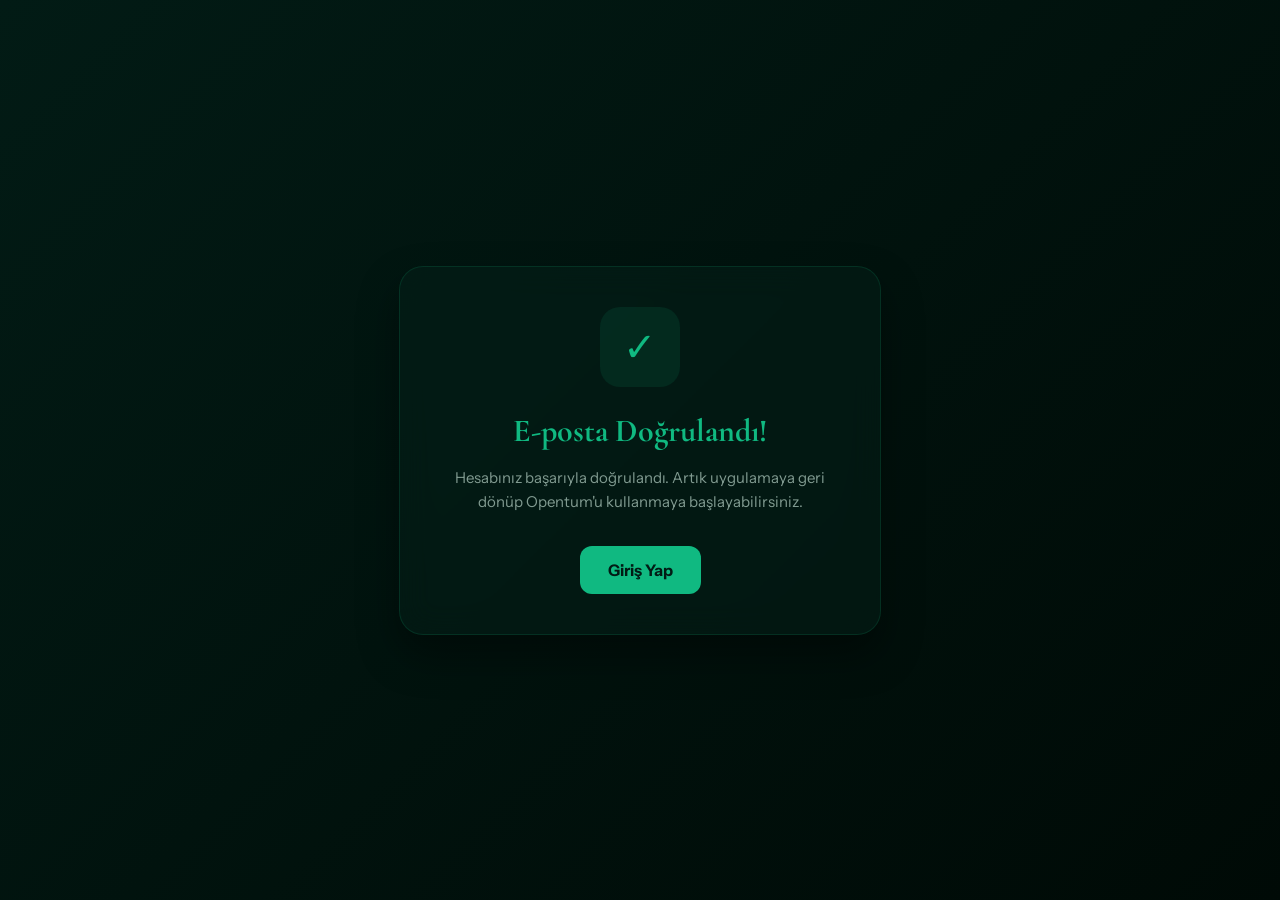
<file: verify_success.html>
<!DOCTYPE html>
<html lang="tr">
<head>
    <meta charset="UTF-8">
    <meta name="viewport" content="width=device-width, initial-scale=1.0">
    <title>E-posta Doğrulandı | Opentum</title>
    <style>
        body {
            margin: 0;
            padding: 0;
            font-family: 'Instrument Sans', -apple-system, sans-serif;
            background: linear-gradient(135deg, #021B15 0%, #000a06 100%);
            height: 100vh;
            display: flex;
            align-items: center;
            justify-content: center;
            color: #F4FBF7;
        }
        .card {
            background: rgba(6, 36, 28, 0.4);
            backdrop-filter: blur(16px);
            -webkit-backdrop-filter: blur(16px);
            border: 1px solid rgba(16, 185, 129, 0.15);
            padding: 40px;
            border-radius: 24px;
            text-align: center;
            max-width: 400px;
            width: 90%;
            box-shadow: 0 20px 40px rgba(0,0,0,0.4);
        }
        .icon-box {
            width: 80px;
            height: 80px;
            background: rgba(16, 185, 129, 0.1);
            border-radius: 20px;
            display: flex;
            align-items: center;
            justify-content: center;
            margin: 0 auto 24px;
        }
        .icon {
            color: #10B981;
            font-size: 40px;
        }
        h1 {
            font-family: 'Cormorant Garamond', Georgia, serif;
            color: #10B981;
            font-size: 32px;
            font-weight: 700;
            margin-bottom: 16px;
        }
        p {
            color: #819B91;
            line-height: 1.6;
            margin-bottom: 32px;
            font-size: 15px;
        }
        .btn {
            background: #10B981;
            color: #021B15;
            padding: 14px 28px;
            border-radius: 12px;
            text-decoration: none;
            font-weight: bold;
            display: inline-block;
            transition: transform 0.2s;
        }
        .btn:hover {
            transform: scale(1.05);
        }
    </style>
    <link href="https://fonts.googleapis.com/css2?family=Cormorant+Garamond:wght@700&family=Instrument+Sans:wght@400;700&display=swap" rel="stylesheet">
</head>
<body>
    <div class="card">
        <div class="icon-box">
            <span class="icon">✓</span>
        </div>
        <h1>E-posta Doğrulandı!</h1>
        <p>Hesabınız başarıyla doğrulandı. Artık uygulamaya geri dönüp Opentum'u kullanmaya başlayabilirsiniz.</p>
        <a href="https://opentum.com.tr" class="btn">Giriş Yap</a>
    </div>
</body>
</html>
</file>
